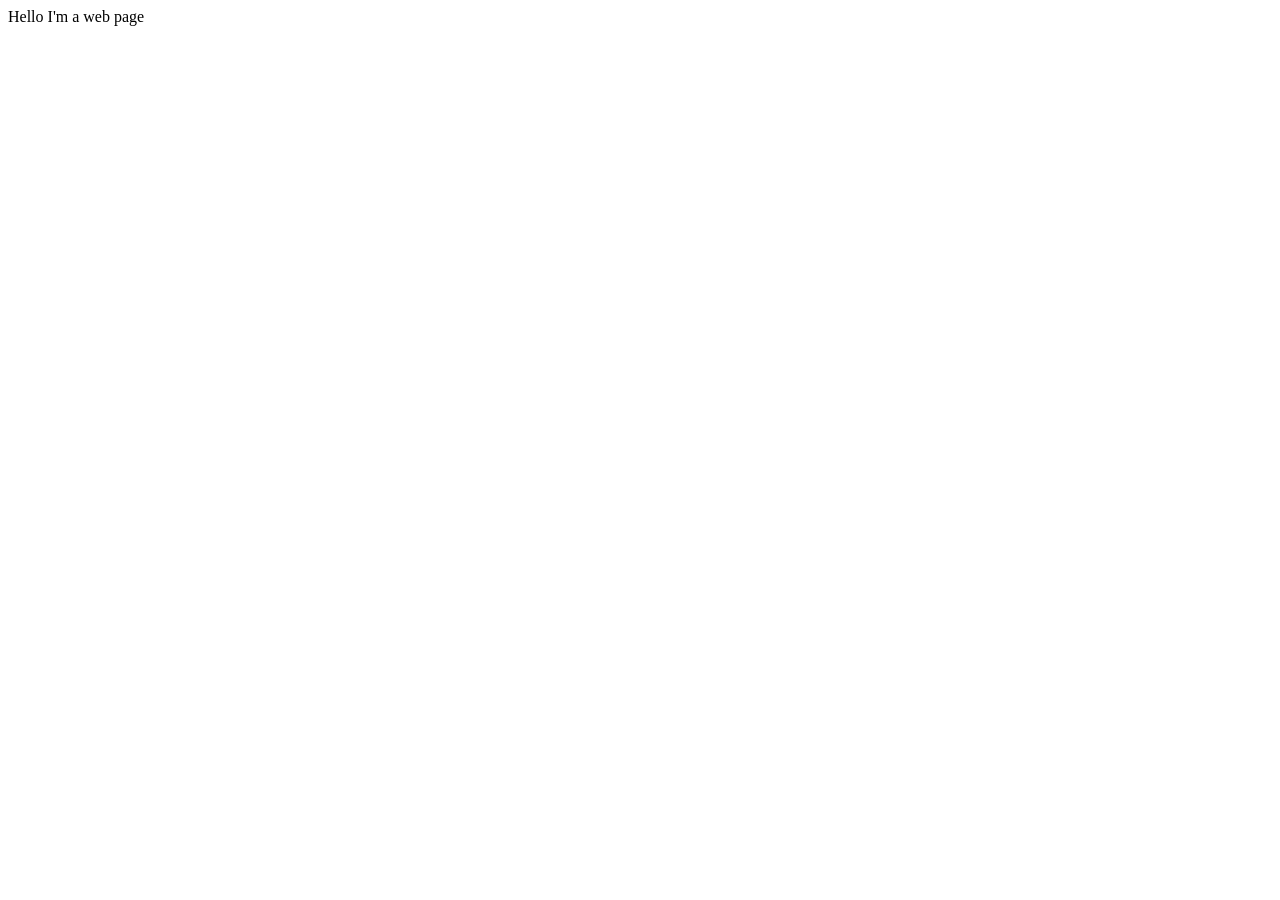
<file: index.html>
<!DOCTYPE html>
<html lang="en">
<head>
  <meta charset="UTF-8">
  <meta name="viewport" content="width=device-width, initial-scale=1.0">
  <title>Hello Page</title>
</head>
<body>
  Hello I'm a web page
</body>
</html>
</file>
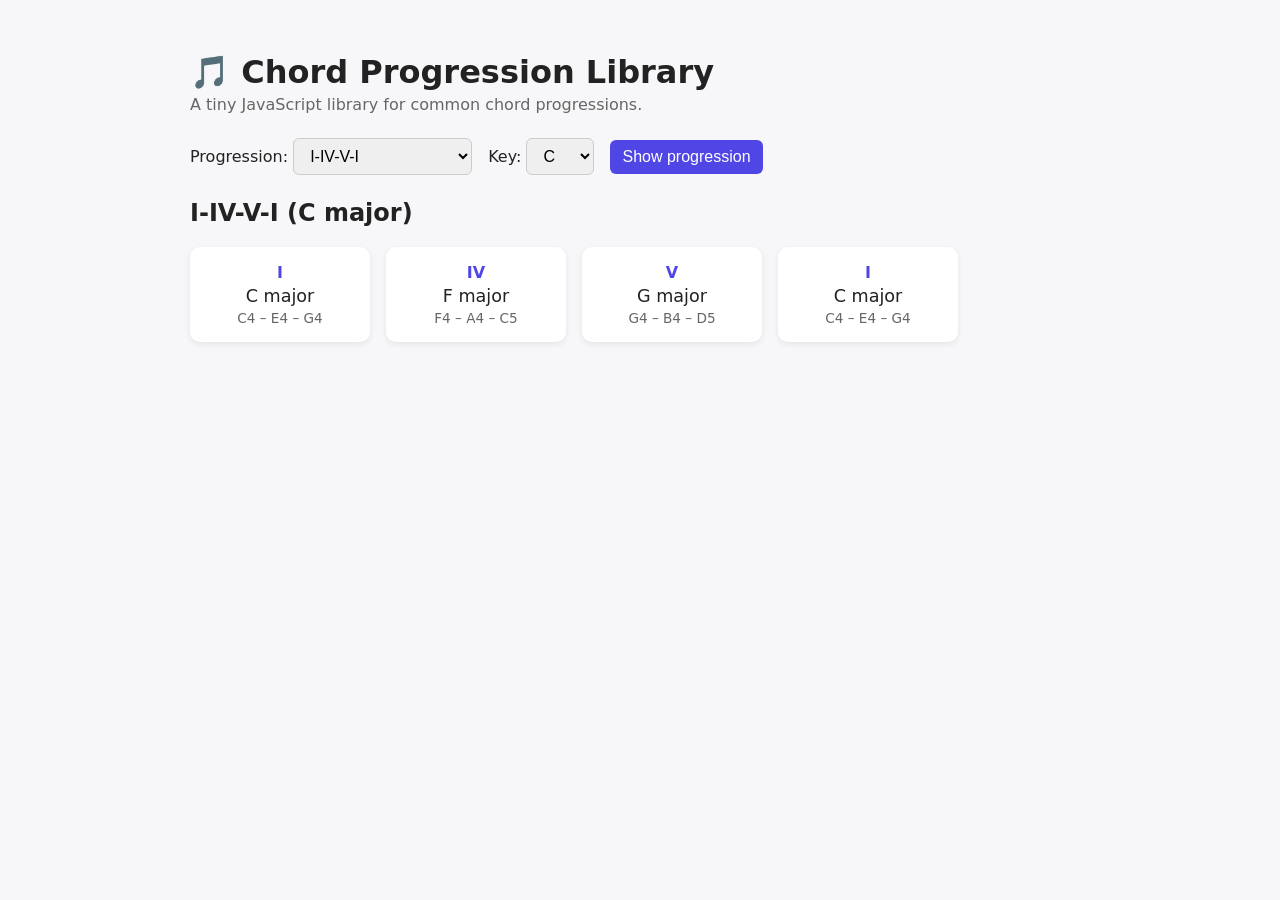
<file: chord-progression-library/index.html>
<!DOCTYPE html>
<html lang="en">
<head>
  <meta charset="UTF-8" />
  <meta name="viewport" content="width=device-width, initial-scale=1.0" />
  <title>Chord Progression Library</title>
  <link rel="stylesheet" href="styles.css" />
</head>
<body>
  <header>
    <h1>🎵 Chord Progression Library</h1>
    <p>A tiny JavaScript library for common chord progressions.</p>
  </header>

  <main>
    <section class="controls">
      <label>
        Progression:
        <select id="progression-select"></select>
      </label>
      <label>
        Key:
        <select id="key-select">
          <option>C</option><option>C#</option><option>D</option>
          <option>D#</option><option>E</option><option>F</option>
          <option>F#</option><option>G</option><option>G#</option>
          <option>A</option><option>A#</option><option>B</option>
        </select>
      </label>
      <button id="show-btn">Show progression</button>
    </section>

    <section id="output" class="output">
      <p>Select a progression and press <em>Show progression</em>.</p>
    </section>
  </main>

  <script src="chord-library.js"></script>
  <script src="demo.js"></script>
</body>
</html>
</file>
<file: chord-progression-library/styles.css>
body {
  font-family: system-ui, -apple-system, sans-serif;
  max-width: 900px;
  margin: 0 auto;
  padding: 2rem;
  background: #f7f7f9;
  color: #222;
}

header h1 { margin-bottom: 0.25rem; }
header p { color: #666; margin-top: 0; }

.controls {
  display: flex;
  gap: 1rem;
  flex-wrap: wrap;
  align-items: center;
  margin: 1.5rem 0;
}

select, button {
  padding: 0.5rem 0.75rem;
  font-size: 1rem;
  border-radius: 6px;
  border: 1px solid #ccc;
}

button {
  background: #4f46e5;
  color: white;
  border: none;
  cursor: pointer;
}
button:hover { background: #4338ca; }

.chords {
  display: flex;
  flex-wrap: wrap;
  gap: 1rem;
}

.chord-card {
  background: white;
  border-radius: 10px;
  padding: 1rem 1.25rem;
  box-shadow: 0 2px 6px rgba(0,0,0,0.08);
  min-width: 140px;
  text-align: center;
}

.roman { font-weight: 700; color: #4f46e5; }
.chord-name { font-size: 1.1rem; margin: 0.25rem 0; }
.notes { font-size: 0.85rem; color: #666; }

.error { color: #b91c1c; }
</file>
